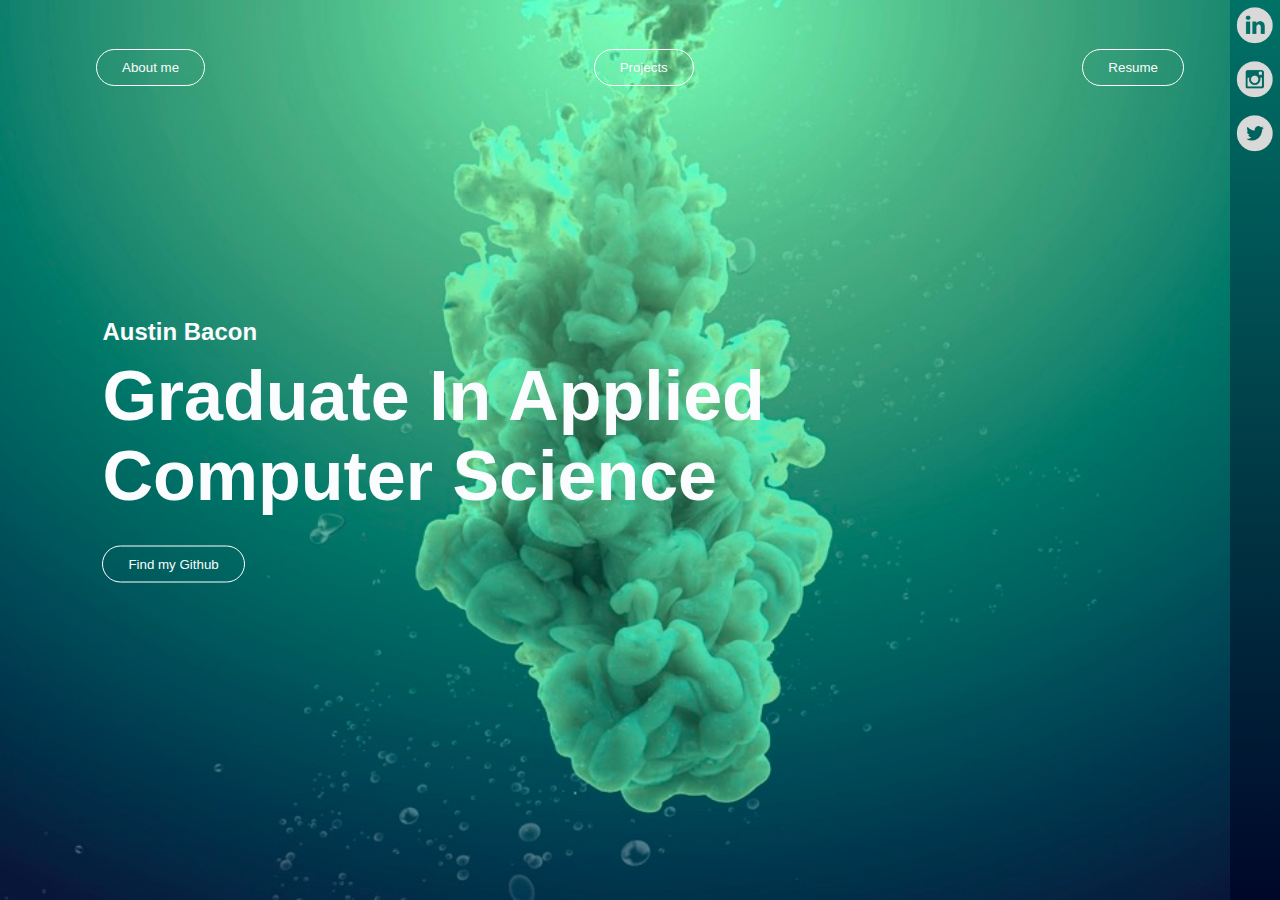
<file: index.html>
<!DOCTYPE html>
<html lang="en">
<head>
    <meta name="viewport" content="width=device-width, initial-scale=1.0">
    <title>Austin's Website</title>
    <link rel="stylesheet" href="style.css">
</head>
<body>
    <div class = "main">
        <div class = "navbar">

            <a href="aboutme.html">
                <button type = "button"> About me </button>
            </a>


            <a href="projects.html">
                <button type = "button"> Projects </button>
            </a>

            <a href="pics/Austin-Bacon-Resume.pdf" target="_blank">
                <button type = "button"> Resume </button>
            </a>

        </div>
        <div class="content">
            <h2>Austin Bacon</h2>
            <h1>Graduate In Applied <br> Computer Science </h1>
            <a href="https://github.com/akb364" target="_blank">
                <button type="button">Find my Github</button>
            </a>

        </div>
        <div class="side-bar">

            <div class="soc-links">
                <a href="https://www.linkedin.com/in/austin-bacon/" target="_blank">
                    <img src="pics/li.png">
                </a>
                <a href="https://www.instagram.com/austinbacon05/?hl=en" target="_blank">
                    <img src="pics/ig.png">
                </a>
                <a href="https://twitter.com/TheAustinBacon" target="_blank">
                    <img src="pics/tw3.png">
                </a>

            </div>
        </div>
        <div class="bubbles">
            <img src="pics/bubble.png">
            <img src="pics/bubble.png">
            <img src="pics/bubble.png">
            <img src="pics/bubble.png">
            <img src="pics/bubble.png">
            <img src="pics/bubble.png">
            <img src="pics/bubble.png">
        </div>
    </div>
</body>
</html>
</file>
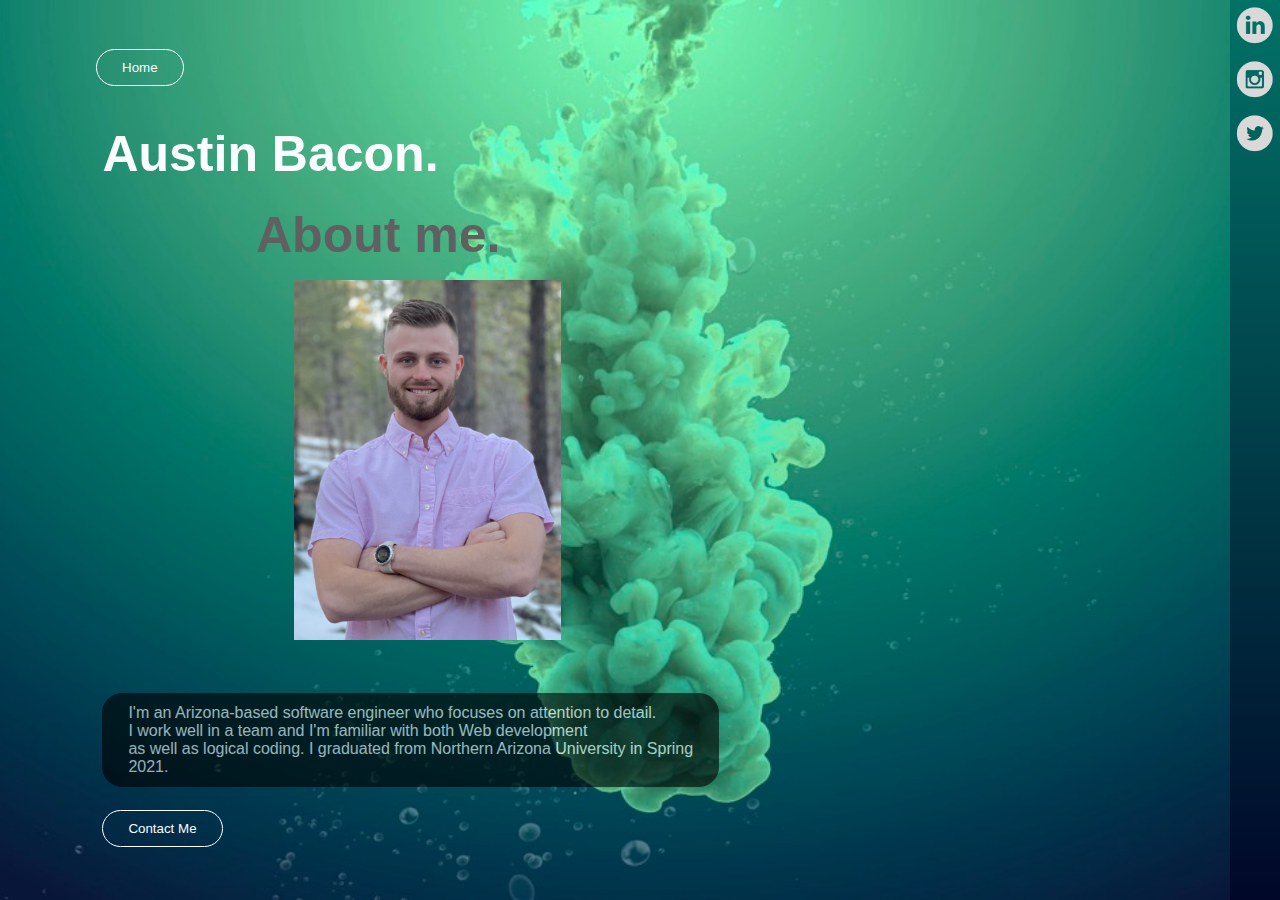
<file: aboutme.html>
<!DOCTYPE html>
<html lang="en">
<head>
    <meta name="viewport" content="width=device-width, initial-scale=1.0">
    <title>Austin's Projects</title>
    <link rel="stylesheet" href="style.css">
</head>
<body>
<div class="aboutme">
    <div class="navbar">
        <a href="index.html">
            <button type="button">Home</button>
        </a>
    </div>

        <h1 class="aboutmecontent">Austin Bacon.</h1>
        <h1 class="aboutmecontentlower">About me.</h1>
    <img src="pics/AustinBacon.jpeg" class="austin">
        <div class="textbox">
            <p class="aboutcontent">I'm an Arizona-based software engineer who focuses on attention to detail. <br> I work well in a team and I'm familiar with both Web development <br> as well as logical coding.
                I graduated from Northern Arizona University in Spring <br>2021.

            </p>
        </div>
        <a href="mailto:akbacon05@gmail.com">
            <button type = "button" class="contactme"> Contact Me </button>
        </a>
    <div class="side-bar">

        <div class="soc-links">
            <a href="https://www.linkedin.com/in/austin-bacon/" target="_blank">
                <img src="pics/li.png">
            </a>
            <a href="https://www.instagram.com/austinbacon05/?hl=en" target="_blank">
                <img src="pics/ig.png">
            </a>
            <a href="https://twitter.com/TheAustinBacon" target="_blank">
                <img src="pics/tw3.png">
            </a>

        </div>
    <div class="bubbles">
        <img src="pics/bubble.png">
        <img src="pics/bubble.png">
        <img src="pics/bubble.png">
        <img src="pics/bubble.png">
        <img src="pics/bubble.png">
        <img src="pics/bubble.png">
        <img src="pics/bubble.png">
    </div>
</div>

</body>
</html>
</file>
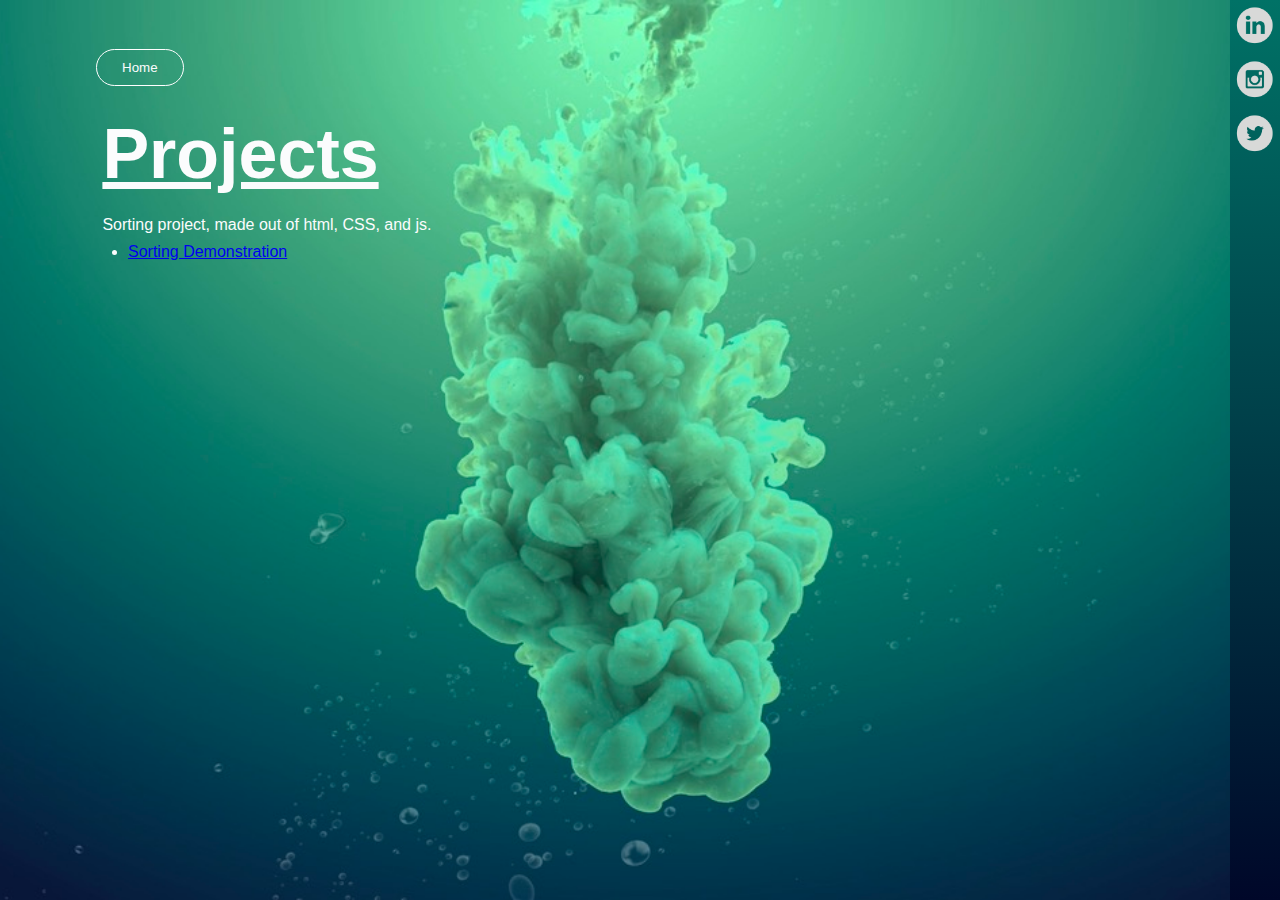
<file: projects.html>
<!DOCTYPE html>
<html lang="en">
<head>
    <meta name="viewport" content="width=device-width, initial-scale=1.0">
    <title>Austin's Projects</title>
    <link rel="stylesheet" href="style.css">
</head>
<body>
<div class="main">
    <h1 class="aboutmecontent">
        <u>Projects</u>
    </h1>
    <div class="navbar">
        <a href="index.html">
            <button type="button">Home</button>
        </a>

    </div>
    <div>
        <p style="position: absolute; color: #fbfcfd; left: 8%; top: 24%;">
            Sorting project, made out of html, CSS, and js.
        </p>
        <ul style="color: #fbfcfd; position: absolute; left: 10%; top: 27%;" >
            <li><a href="sorter.html">Sorting Demonstration</a> </li>
        </ul>

    </div>
    <div class="side-bar">

        <div class="soc-links">
            <a href="https://www.linkedin.com/in/austin-bacon/" target="_blank">
                <img src="pics/li.png">
            </a>
            <a href="https://www.instagram.com/austinbacon05/?hl=en" target="_blank">
                <img src="pics/ig.png">
            </a>
            <a href="https://twitter.com/TheAustinBacon" target="_blank">
                <img src="pics/tw3.png">
            </a>

        </div>
    <div class="bubbles">
        <img src="pics/bubble.png">
        <img src="pics/bubble.png">
        <img src="pics/bubble.png">
        <img src="pics/bubble.png">
        <img src="pics/bubble.png">
        <img src="pics/bubble.png">
        <img src="pics/bubble.png">
    </div>
</div>

</body>
</html>
</file>
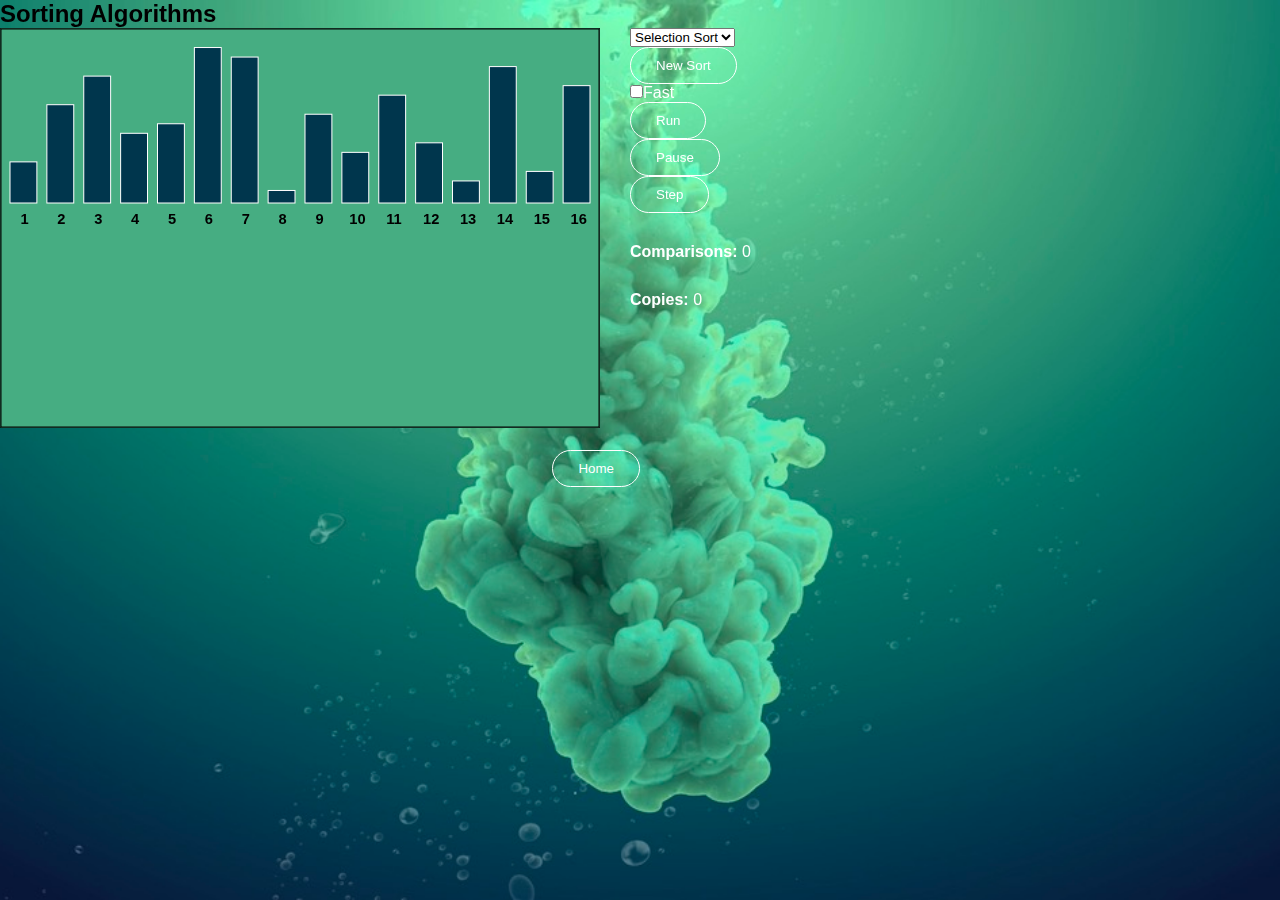
<file: sorter.html>
<!DOCTYPE html PUBLIC "-//W3C//DTD HTML 4.01 Transitional//EN"
        "http://www.w3.org/TR/html4/loose.dtd">
<html>
<head>
    <link rel="stylesheet" href="stylesorter.css">
    <meta http-equiv="Content-Type" content="text/html; charset=utf-8">
    <title>Sorting with HTML Canvas</title>
    <script src="Jquery/jquery-1.6.1.min.js" type="text/javascript"></script>
    <!--[if lt IE 9]>
    <script src="excanvas.js"></script>
    <![endif]-->
    <script type="text/javascript">

        var borderColor = "#000000";  // I would use 'const', not 'var', but it breaks in IE
        var barColor = "#00364D";
        var finishedBarColor = "#fff";
        var movingBarColor = "#DDD";
        var movingBarOutlineColor = "#888";
        var boxColor = "#D0D";
        var multiBoxColor = "#000000";
        var maxColor = "#F00";

        var barGap = 10;

        var IDLE = 0;     // possible values for the "state" variable.
        var STARTING = 1;
        var RUN = 2;
        var STEPPING = 3;
        var PAUSED = 4;

        var state = IDLE;

        var g;  // graphic context for drawing on the canvas.
        var width, height;  // width and height of the canvas.

        var barWidth, barHeight, minBarHeight, barIncrement; // measurements used for drawing.
        var leftOffset, firstRow_y, secondRow_y, textAscent;

        var method;  // The sorting method that is being used, coded as 1,2,3,4,5; controlled by a select element.

        var fast = false;  // Things move faster when this is true;  the value is controlled by a checkbox.

        var item = new Array();  // a 33-element array containing the numbers to be sorted in positions 1 to 16.
                                 // item[0] holds the value of temp.  positions 17 - 33 are used in MergeSort.
                                 // a value of -1 in this array means that no item is present.  When an item
                                 // is in its final position, 100 is added to the value as a signal that the
                                 // item should be drawn in black.

        var tempOn = false;     // Variables that control the extra stuff that is sometimes drawn, in addition to items.
        var mergeBox = [ -1, -1, -1 ];;
        var multiBoxLoc = { x: -1, y: -1 };
        var movingItemLoc = { x: -1, y: -1 };
        var maxLoc, hiLoc, loLoc, box1Loc, box2Loc, movingItem;

        var copyCt; // Number of copies done so far in the current sort.
        var compCt; // Number of comparisons done so far in the current sort.

        var timeout = null;  // When non-null, indicates a pending timeout (so it can be cleared to stop the animation).

        function say1(message) { // put the message in the paragraph with id "message1"
            $("#message1").html(message);
        }

        function say2(message) {  // put the message in the paragraph with id "message2", unless running at "fast" speed
            if (!fast || state != RUN || message == "")
                $("#message2").html(message);
        }

        function stopRunning() {  // does any pending actions in the action queue (with no delay) and cancels any timeout.
            while (actionQueue.length > 0) {
                doAction(actionQueue.shift());
            }
            if (timeout) {
                clearTimeout(timeout);
                timeout = null;
            }
        }

        function setState(newState) {  // called whenever the state changes; sets enabled/disabled status of various elements.
            state = newState;
            $("#runBtn").attr("disabled", state == RUN || state == IDLE || state == STEPPING);
            $("#pauseBtn").attr("disabled", state != RUN);
            $("#stepBtn").attr("disabled", state == RUN || state == IDLE || state == STEPPING);
            $("#sortSelect").attr("disabled", state == RUN || state == PAUSED || state == STEPPING);
        }

        function newSort() {  // Set up to get ready for a new sort by storing items in random array positions, etc.
            stopRunning();
            setState(STARTING);
            valid = false;
            maxLoc = -1;
            hiLoc = -1;
            loLoc = -1;
            box1Loc = -1;
            box2Loc = -1;
            multiBoxLoc.x = -1;
            mergeBox[0] = [ -1, -1, -1 ];
            movingItem = -1;
            tempOn = false;
            for (var i = 1; i <= 16; i++)
                item[i] = i;
            for (var i = 16; i >= 2; i--) {
                var j = 1 + Math.floor(Math.random()*i);
                var temp = item[i];
                item[i] = item[j];
                item[j] = temp;
            }
            item[0] = -1;
            for (var i = 17; i < 33; i++)
                item[i] = -1;
            $("#compCt").html("0");
            $("#moveCt").html("0");
            compCt = 0;
            copyCt = 0;
            valid = false;
            say1("Click \"Run\" or \"Step\" to begin sorting.");
            say2("");
            draw();
        }

        //-------------------------------- Drawing ------------------------------------------

        function putItem(i) {  // draws item i from the array item[]; if item[i] is -1, nothing is drawn.
            var h = item[i];
            if (h == -1)
                return;
            var x,y,ht;
            if (h > 16) {
                ht = (h-100)*barIncrement + minBarHeight;
                g.fillStyle = finishedBarColor;
            }
            else {
                ht = h*barIncrement + minBarHeight;
                g.fillStyle = barColor;
            }
            if (i == 0) {
                x = leftOffset + ((barWidth+barGap)*15)/2;
                y = secondRow_y - ht;
            }
            else if (i < 17) {
                x = leftOffset + (i-1)*(barWidth+barGap);
                y = firstRow_y - ht;
            }
            else {
                x = leftOffset + (i-17)*(barWidth+barGap);
                y = secondRow_y - ht;
            }
            try {
                g.fillRect(x,y,barWidth,ht);
                g.strokeStyle = finishedBarColor;
                g.strokeRect(x,y,barWidth,ht);
            }
            catch (e) { // (Got an error during development when item[i] was undefined.  Shouldn't happen again. :-)
                if (timeout != null)
                    timeout.cancel();
                setState(IDLE);
                alert("Internal error while drawing!!??");
            }
        }

        function drawMovingItem() { // Draws an item that is being moved to animate the copying of an item from one place to another.
            var ht = movingItem*barIncrement + minBarHeight;
            g.fillStyle = movingBarColor;
            g.fillRect(movingItemLoc.x,movingItemLoc.y-ht,barWidth,ht);
            g.strokeColor = movingBarOutlineColor;
            g.strokeRect(movingItemLoc.x,movingItemLoc.y-ht,barWidth,ht);
        }

        function drawBox(boxLoc) { // draws a box around one of the items (indicated by boxLoc)
            var x,y;
            if (boxLoc == 0) {
                x = leftOffset + ((barWidth+barGap)*15)/2;
                y = secondRow_y;
            }
            else if (boxLoc < 17) {
                x = leftOffset + (boxLoc-1)*(barWidth+barGap);
                y = firstRow_y;
            }
            else {
                x = leftOffset + (boxLoc-17)*(barWidth+barGap);
                y = secondRow_y;
            }
            g.strokeStyle = boxColor;
            g.strokeRect(x-2,y-barHeight-2,barWidth+4,barHeight+4);
        }

        function drawMultiBox() {  // draws a box around items number multiBoxLoc.x through multiBoxLoc.y
            var x,y,wd;
            if (multiBoxLoc.x < 17) {
                y = firstRow_y;
                x = leftOffset + (multiBoxLoc.x-1) * (barWidth + barGap);
            }
            else {
                y = secondRow_y;
                x = leftOffset + (multiBoxLoc.x-17) * (barWidth + barGap);
            }
            wd = (multiBoxLoc.y - multiBoxLoc.x)*(barGap + barWidth) + barWidth;
            g.strokeStyle = multiBoxColor;
            g.strokeRect(x-4,y-barHeight-4,wd+8,barHeight+8);
        }

        function drawMergeListBoxes() { // Draws a pair of boxes around lists that are being merged in MergeSort
            var x,y,wd1,wd2;
            y = firstRow_y;
            x = leftOffset + (mergeBox[0]-1) * (barWidth + barGap);
            wd1 = (mergeBox[1] - mergeBox[0])*(barGap + barWidth) + barWidth;
            wd2 = (mergeBox[2] - mergeBox[0])*(barGap + barWidth) + barWidth;
            g.strokeStyle = multiBoxColor;
            g.strokeRect(x-4,y-barHeight-4,wd1+8,barHeight+8);
            g.strokeRect(x-4,y-barHeight-4,wd2+8,barHeight+8);
        }

        function draw() {  // Completely redraws the canvas to show the current state.
            g.clearRect(0,0,width,height);
            g.strokeStyle = borderColor;
            g.strokeRect(0,0,width,height);
            g.strokeRect(1,1,width-2,height-2);
            for (var i = 1; i <= 16; i++)
                putItem(i);
            g.fillStyle = borderColor;
            for (var i = 1; i <= 16; i++) {
                var sw = (i<10)? 6 : 12;
                g.fillText("" + i,leftOffset+(i-1)*(barWidth+barGap)+(barWidth-sw)/2,firstRow_y+6+textAscent);
            }
            for (var i = 17; i <= 32; i++)
                putItem(i);
            if (tempOn) {
                g.fillStyle = borderColor;
                var sw = 40;
                g.fillText("Temp",leftOffset + (16*barWidth+15*barGap - sw)/2, secondRow_y + 5 + textAscent);
                putItem(0);
            }
            if (maxLoc >= 0)
                drawMax();
            if (box1Loc >= 0)
                drawBox(box1Loc);
            if (box2Loc >= 0)
                drawBox(box2Loc);
            if (multiBoxLoc.x > 0)
                drawMultiBox();
            if (mergeBox[0] > 0)
                drawMergeListBoxes();
            if (movingItem >= 0)
                drawMovingItem();
        }

        // ---------------------------- Stepping through the sorts ------------------------------

        var actionQueue = new Array(); // A queue of pending actions for implmenting some aspects of the animation.

        var done = false;  // state variables for scripting the various sorting algorithms.
        var i, j, k;
        var hi, lo;
        var stack = new Array();
        var stackCt;
        var sortLength, end_i, end_j;
        var valid = false;  // false when a sort is just ready to start; set to true when the first step is taken.

        function copyItem(toItem, fromItem) {  // copy an item from one place to another (actually just enqueue actions to do so)
            if (fast) { // enqueue a single copy action when the "fast" checkbox is seledted.
                actionQueue.push( { action: "copy", from: fromItem, to: toItem, delay: 200 } );
            }
            else {  // enqueue a series of actions that move the item gradually from old position to new.
                var x1, y1, x2, y2;
                if (toItem == 0) {
                    x2 = leftOffset + ((barWidth+barGap)*15)/2;
                    y2 = secondRow_y;
                }
                else if (toItem < 17) {
                    x2 = leftOffset + (toItem-1)*(barWidth+barGap);
                    y2 = firstRow_y;
                }
                else {
                    x2 = leftOffset + (toItem-17)*(barWidth+barGap);
                    y2 = secondRow_y;
                }
                if (fromItem == 0) {
                    x1 = leftOffset + ((barWidth+barGap)*15)/2;
                    y1 = secondRow_y;
                }
                else if (fromItem < 17) {
                    x1 = leftOffset + (fromItem-1)*(barWidth+barGap);
                    y1 = firstRow_y;
                }
                else {
                    x1 = leftOffset + (fromItem-17)*(barWidth+barGap);
                    y1 = secondRow_y;
                }
                var dist = Math.round(Math.sqrt( (x1-x2)*(x1-x2) + (y1-y2)*(y1-y2) ));
                var ct = Math.round(dist / 3);
                if (ct > 25)
                    ct = 25;
                else if (ct < 6)
                    ct = 6;
                actionQueue.push( { action: "startmove", from: fromItem, x: x1, y:y1, delay: 100 } );
                for (var i = 0; i <= ct; i++) {
                    actionQueue.push( { action: "move", x: x1 + Math.round(((x2-x1)*i)/ct), y: y1 + Math.round(((y2-y1)*i)/ct), delay: 25 } );
                }
                actionQueue.push( { action: "donemove", to: toItem, delay: 200 } );
            }
        }

        function swapItems (a, b) { // swaps two items; actually just enqueues actions to do that
            copyItem(0, a);
            copyItem(a, b);
            copyItem(b, 0);
        }

        function greaterThan(itemA, itemB) {  // test if one item is greater than another; boxes are shown around the two items.
            compCt++;
            $("#compCt").html("" + compCt);
            putBoxes(itemA,itemB);
            return (item[itemA] > item[itemB]);
        }

        function putBoxes(itemA,itemB) {  // show boxes around two items
            box1Loc = itemA;
            box2Loc = itemB;
        }

        function scriptSetup() {  // The first step in a sort
            method = $("#sortSelect").val();
            say2("");
            switch (method) {
                case "1":  {
                    j = 16;
                    i = 1;
                    say1("Phase 1:  largest item \"bubbles\" up to position 16");
                    tempOn = true;
                    break;
                }
                case "2":  {
                    j = 16;
                    i = 2;
                    say1("Phase 1:  Find the largest item and swap it with item 16");
                    say2("Item 1 is the largest item seen so far during this phase");
                    maxLoc = 1;
                    tempOn = true;
                    break;
                }
                case "3":  {
                    j = 0;
                    multiBoxLoc.x = 1;
                    multiBoxLoc.y = 1;
                    say1("The sublist in the box -- just item 1 for now -- is correctly sorted");
                    break;
                }
                case "4":  {
                    sortLength = 1;
                    i = 1;
                    end_i = 1;
                    j = 2;
                    end_j = 2;
                    k = 17;
                    lo = 0;
                    hi = 1;
                    say1("Phase 1:  Merge lists of length 1 into lists of length 2");
                    say2("First, merge item 1 with item 2.");
                    multiBoxLoc.x = 17;
                    multiBoxLoc.y = 18;
                    mergeBox = [ 1, 1, 2 ];
                    break;
                }
                case "5":  {
                    stackCt = 0;
                    hi = 16;
                    lo = 1;
                    k = 0;
                    i = 1;     // i and j are starting valuse for lo and hi
                    j = 16;
                    say1("Apply \"QuickSortStep\" to items 1 through 16.");
                    say2("The range of possible final positions for item 1 is boxed.");
                    multiBoxLoc.x = 1;
                    multiBoxLoc.y = 16;
                    tempOn = true;
                    break;
                }
            }
        }


        function scriptStep() {  // Do one step in a sort.  (A very long function!)
            switch (method) {
                case "1": // bubble sort
                    if (i==j)  {
                        say2("");
                        putBoxes(-1, -1);
                        if (j==2)  {
                            say1("The sort is finished.");
                            done = true;
                            tempOn = false;
                            item[1] = 100+item[1];
                        }
                        else {
                            j = j - 1;
                            i = 1;
                            say1("Phase " + (17 - j) + ":  next largest item bubbles up to position " + j);
                        }
                    }
                    else {
                        if (greaterThan(i, i + 1))  {
                            say2("Is item " + i + " bigger than item " + (i + 1) + "?  Yes, so swap them.");
                            swapItems(i, i + 1);
                        }
                        else {
                            say2("Is item " + i + " bigger than item " + (i + 1) + "?  No, so don't swap them.");
                        }
                        i = i + 1;
                        if (i==j)  {
                            actionQueue.push( { action: "finishItem", itemNum: j, delay: 100 } );
                        }
                    } // end case 1
                    break;
                case "2":  // selection sort
                    if (j==1)  {
                        say1("The sort is finished.");
                        say2("");
                        done = true;
                        item[1] = 100+item[1];
                        tempOn = false;
                    }
                    else if (i == -1)  {
                        say1("Phase " + (17 - j) + ":   Find the next largest item and move it to position " + j);
                        say2("Item 1 is the largest item seen so far during this phase");
                        i = 2;
                        maxLoc = 1;
                    }
                    else if (i > j)  {
                        putBoxes(-1, -1);
                        k = maxLoc;
                        actionQueue.push( {action: "maxoff", delay: 0} );
                        if (k==j)
                            say2("Item " + j + " is already in its correct location.");
                        else {
                            if (j==2)
                                say2("Swap item 2 with item 1");
                            else
                                say2("Swap item " + j +  " with maximum among items 1 through " + (j - 1));
                            swapItems(k, j);
                        }
                        actionQueue.push( { action: "finishItem", itemNum: j, delay: 100 } );
                        j = j - 1;
                        i = -1;
                    }
                    else if (greaterThan(i, maxLoc))  {
                        say2("Item " +  i + " is bigger than item " +  maxLoc + ", so item " +  i + " is now the max seen.");
                        maxLoc = i;
                        i = i + 1;
                    }
                    else {
                        say2("Item " +  i + " is smaller than item " + maxLoc + ", so item " + maxLoc + " is still the max seen.");
                        i = i + 1;
                    } // end case 2
                    break;
                case "3": // insertions sort
                    if (j==0)  {
                        say1("Phase 1: Insert item 2 into its correct position in the sorted list.");
                        say2("Copy item 2 to Temp.");
                        copyItem(0, 2);
                        j = 2;
                        i = 1;
                        tempOn = true;
                    }
                    else if (j==17)  {
                        multiBoxLoc.x = -1;
                        multiBoxLoc.y -1;
                        for (var x = 1; x <= 16; x++)
                            item[x] += 100;
                        say1("The sort is finished.");
                        done = true;
                        say2("");
                        tempOn = false;
                    }
                    else if (i==0)  {
                        say2("Temp is smaller than all items in the sorted list; copy it to position 1.");
                        copyItem(1, 0);
                        i = -1;
                    }
                    else if (i == -1)  {
                        putBoxes(-1, -1);
                        say1("Items 1 through " + j + " now form a sorted list.");
                        say2("");
                        multiBoxLoc.x = 1;
                        multiBoxLoc.y = j;
                        j = j + 1;
                        i = -2;
                    }
                    else if (i == -2)  {
                        say1("Phase " + (j - 1) + ": Insert item " + j + "  into its correct position in the sorted list.");
                        say2("Copy item " + j + " to Temp.");
                        copyItem(0, j);
                        i = j - 1;
                    }
                    else if (greaterThan(i, 0))  {
                        say2("Is item " + i + " bigger than Temp?  Yes, so move it up to position " + (i + 1));
                        copyItem(i + 1, i);
                        i = i - 1;
                    }
                    else {
                        say2("Is item " +  i + " bigger than Temp?  No, so Temp belongs in position " + (i + 1));
                        copyItem(i + 1, 0);
                        i = -1;
                    }  // end case 3
                    break;
                case "4": // merge sort
                    if ((lo==1) && (sortLength==8))  {
                        for (var x = 1; x <= 16; x++)
                            item[x] += 100;
                        say1("The sort is finished.");
                        say2("");
                        done = true;
                    }
                    else if (lo==1)  {
                        hi = hi + 1;
                        sortLength = sortLength * 2;
                        say1("Phase " + hi + ":  Merge lists of length " + sortLength + " into lists of length " + (sortLength * 2));
                        k = 17;
                        i = 1;
                        j = sortLength + 1;
                        end_i = i + sortLength - 1;
                        end_j = j + sortLength - 1;
                        say2("First, merge items " + i + " through " + end_i + " with items " + j + " through " + end_j);
                        multiBoxLoc.x = i + 16;
                        multiBoxLoc.y = end_j + 16;
                        mergeBox = [ i, end_i, end_j ];
                        lo = 0;
                    }
                    else if ((end_i < i) && (end_j < j))  {
                        if (k==33)  {
                            multiBoxLoc.x = -1;
                            multiBoxLoc.y = -1;
                            mergeBox = [ -1, -1, -1 ];
                            say2("Copy merged items back to original list.");
                            for (var n = 1; n < 17; n++) {
                                actionQueue.push( { action: "copy", from: n + 16, to: n, delay: 100 } );
                            }
                            lo = 1;
                        }
                        else {
                            end_i = end_i + 2 * sortLength;
                            end_j = end_j + 2 * sortLength;
                            j = end_i + 1;
                            i = j - sortLength;
                            if (sortLength == 1)
                                say2("Next, merge item " + i + " with item " + j);
                            else
                                say2("Next, merge items " + i + " through " + end_i + " with items " + j + " through " + end_j);
                            multiBoxLoc.x = i + 16;
                            multiBoxLoc.y = end_j + 16;
                            mergeBox = [ i, end_i, end_j ];
                        }
                    }
                    else if (end_i < i)  {
                        putBoxes(-1, -1);
                        say2("List 1 is empty; move item " +  j + " to the merged list.");
                        copyItem(k, j);
                        j = j + 1;
                        k = k + 1;
                    }
                    else if (end_j < j)  {
                        putBoxes(-1, -1);
                        say2("List 2 is empty; move item " +  i + " to the merged list.");
                        copyItem(k, i);
                        i = i + 1;
                        k = k + 1;
                    }
                    else if (greaterThan(i, j))  {
                        say2("Is item " +  j + " smaller than item " + i +  "?  Yes, so move item " + j + " to merged list");
                        copyItem(k, j);
                        j = j + 1;
                        k = k + 1;
                    }
                    else {
                        say2("Is item " + j + " smaller than item " + i + "?  No, so move item " + i + " to merged list");
                        copyItem(k, i);
                        i = i + 1;
                        k = k + 1;
                    }  // end case 4
                    break;
                case "5": // quicksort
                    if (k==0)  {
                        if (hi==lo)  {
                            say2("There is only one item in the range; it is already in its final position.");
                            item[hi] = 100+item[hi];
                            multiBoxLoc.x = -1;
                            multiBoxLoc.y = -1;
                            k = 1;
                        }
                        else {
                            say2("Copy item " + lo + " to Temp");
                            copyItem(0, lo);
                            k = -1;
                        }
                    }
                    else if (k==1)  {
                        if (stackCt==0)  {
                            say1("The sort is finished.");
                            say2("");
                            tempOn = false;
                            done = true;
                        }
                        else {
                            hi = stack[stackCt];
                            lo = stack[stackCt - 1];
                            j = hi;
                            i = lo;
                            stackCt = stackCt - 2;
                            say1("Apply \"QuickSortStep\" to items " + lo + " through " + hi);
                            say2("The range of possible final positions for item " + lo + " is boxed");
                            multiBoxLoc.x = lo;
                            multiBoxLoc.y = hi;
                            k = 0;
                        }
                    }
                    else if (k==2)  {
                        say2("Item " + hi + " is in final position; smaller items below and bigger items above");
                        multiBoxLoc.x = -1;
                        multiBoxLoc.y = -1;
                        item[hi] = 100+item[hi];
                        if (hi < j)  {
                            stack[stackCt + 1] = hi + 1;
                            stack[stackCt + 2] = j;
                            stackCt = stackCt + 2;
                        }
                        if (hi > i)  {
                            stack[stackCt + 1] = i;
                            stack[stackCt + 2] = hi - 1;
                            stackCt = stackCt + 2;
                        }
                        k = 1;
                    }
                    else if (hi==lo)  {
                        putBoxes(-1, -1);
                        say2("Only one possible position left for Temp; copy Temp to position "  + hi);
                        copyItem(hi, 0);
                        k = 2;
                    }
                    else if (item[lo]==-1)  {
                        if (greaterThan(0, hi))  {
                            say2("Item " + hi + " is smaller than Temp, so move it; Temp will end up above it");
                            copyItem(lo, hi);
                            lo = lo + 1;
                            multiBoxLoc.x = lo;
                            multiBoxLoc.y = hi;
                        }
                        else {
                            say2("Item " + hi + " is bigger than Temp, so Temp will end up below it");
                            hi = hi - 1;
                            multiBoxLoc.x = lo;
                            multiBoxLoc.y = hi;
                        }
                    }
                    else if (item[hi]==-1)  {
                        if (greaterThan(lo, 0))  {
                            say2("Item " +  lo + " is bigger than Temp, so move it; Temp will end up below it");
                            copyItem(hi, lo);
                            hi = hi - 1;
                            multiBoxLoc.x = lo;
                            multiBoxLoc.y = hi;
                        }
                        else {
                            say2("Item " + lo + " is smaller than Temp, so Temp will end up above it");
                            lo = lo + 1;
                            multiBoxLoc.x = lo;
                            multiBoxLoc.y = hi;
                        }
                    }  // end case 5
            } // end switch
        }  // end scriptStep()

        function doAction(what) {  // perform one action from the action queue; actions are encoded as objects.
            switch (what.action) {
                case "copy":
                    item[what.to] = item[what.from];
                    item[what.from] = -1;
                    copyCt++;
                    $("#moveCt").html("" + copyCt);
                    break;
                case "startmove": //alert("start move " + what.from);
                    movingItem = item[what.from];
                    item[what.from] = -1;
                    movingItemLoc.x = what.x;
                    movingItemLoc.y = what.y;
                    break;
                case "move":
                    movingItemLoc.x = what.x;
                    movingItemLoc.y = what.y;
                    break;
                case "donemove":  //alert("end move " + what.to + "," + movingItem);
                    item[what.to] = movingItem;
                    movingItem = -1;
                    copyCt++;
                    $("#moveCt").html("" + copyCt);
                    break;
                case "finishItem":
                    item[what.itemNum] += 100;
                    break;
                case "maxoff":
                    maxLoc = -1;
                    break;
            }
        }

        function frame() {  // do one frame of the animation; set timeout for next frame if appropriate.
            timeout = null;
            fast = $("#fastCheckbox").attr("checked");
            if (actionQueue.length > 0) {
                var what;
                do {
                    what = actionQueue.shift();
                    doAction(what);
                } while (actionQueue.length > 0 && what.delay == 0);
                timeout = setTimeout(frame,Math.max(5,what.delay));
            }
            else {
                if (!valid){
                    scriptSetup();
                    valid = true;
                    done = false;
                    if (state == RUN)
                        timeout = setTimeout(frame, fast? 100 : 1000);
                }
                else {
                    scriptStep();
                    if (!done && state == RUN)
                        timeout = setTimeout(frame, fast? 100 : 1000);
                }
                if (done)
                    setState(IDLE);
                else if (state == STEPPING)
                    setState(PAUSED);
            }
            if (done && actionQueue.length == 0)
                setState(IDLE);
            else if (state == STEPPING && actionQueue.length == 0)
                setState(PAUSED);
            draw();
        }


        // ---------------------------- Control and Initialization -------------------------------

        function doRun() { // handler for "Run" button
            if (state == RUN || state == IDLE || state == STEPPING)
                return; // won't happen if button enable/disable is functioning
            setState(RUN);
            frame();
        }

        function doStep() { // handler for "Step" button
            if (state == RUN || state == IDLE || state == STEPPING)
                return; // won't happen if button enable/disable is functioning
            setState(STEPPING);
            frame();
        }

        function doPause() { // handler for "Pause" button
            if (state != RUN)
                return; // won't happen if button enable/disable is functioning
            stopRunning();
            setState(PAUSED);
            draw();
        }

        function doNew() { // handler for "New" button
            newSort();
        }

        $(function() { // initialization; called by jQuery when the document is ready.
            var canvas = document.getElementById("sortcanvas"); // A reference to the canvas element.
            if (! canvas ||  ! canvas.getContext ) {
                // This browser apparently does not support canvasses since the canvas
                // element has no getContext function (or doesn't even exist).  Give up!
                $("#message1").html("Sorry, your browser doesn't support the canvas element.");
                return;
            }
            g = canvas.getContext("2d");
            if ( ! g.fillText ) {  // eliminate missing function error in excanvas.js for IE 8 and earlier
                g.fillText = function() { };
            }
            g.font = "bold 11pt sans-serif";
            width = canvas.width;
            height = canvas.height;
            var x = (width - 20 + barGap)/16;
            barWidth =  x - barGap;
            textAscent = 15;
            leftOffset = (width - 16*barWidth - 15*barGap)/2;
            barHeight = (height - 40 - 2*textAscent) / 2;
            barIncrement = (barHeight-3)/17;
            minBarHeight = barHeight - 17*barIncrement;
            firstRow_y = barHeight + 10;
            secondRow_y = 2*barHeight + 25 + textAscent;
            $("#sortSelect").val(2);
            $("#fastCheckbox").attr("checked", false);
            $("#runBtn").click(doRun);
            $("#stepBtn").click(doStep);
            $("#pauseBtn").click(doPause);
            $("#newBtn").click(doNew);
            $("#fastCheckbox").change(function() { if ($("#fastCheckbox").attr("checked")) say2(""); } );
            newSort();
        });
    </script>
</head>
<body>

<div style="position: absolute;" class="main">
    <div class="navbar">
        <a href="index.html">
            <button type="button" style="position: absolute; right: 50%; top: 50%;">Home</button>
        </a>
    </div>
    <h2 class="header">Sorting Algorithms</h2>

    <div style="float: left;">
        <canvas id="sortcanvas" width=600% height=400%></canvas>
    </div>
    <div style="float:left; margin-left:30px;">
        <p><select id="sortSelect">
            <option value="1">Bubble Sort</option>
            <option value="2">Selection Sort</option>
            <option value="3">Insertion Sort</option>
            <option value="4">Merge Sort</option>
            <option value="5">Quick Sort</option>
        </select></p>
        <p><button id="newBtn">New Sort</button></p>
        <p><input type=checkbox id="fastCheckbox"><label for="fastCheckbox">Fast</label></p>
        <p><button id="runBtn">Run</button></p>
        <p><button id="pauseBtn">Pause</button></p>
        <p><button id="stepBtn">Step</button></p>
        <p style="margin-top:30px;">
            <b>Comparisons:</b> <span id="compCt">0</span>
        </p>
        <p style="margin-top:30px;">
            <b>Copies: </b> <span id="moveCt">0</span>
        </p>
    </div>
    <div class="bubbles">
        <img src="pics/bubble.png">
        <img src="pics/bubble.png">
        <img src="pics/bubble.png">
        <img src="pics/bubble.png">
        <img src="pics/bubble.png">
        <img src="pics/bubble.png">
        <img src="pics/bubble.png">
    </div>
</div>
</body>
</html>
</file>
<file: style.css>
*{
    margin: 0;
    padding: 0;
    font-family: sans-serif;

}

@media screen and (min-width: 601px) {
    .aboutme h1 {
        font-size: 50px;
    }
}
@media screen and (max-width: 768px) {
    .aboutme h1{ width:100%; }
    .aboutme p{ width:100%; margin:0; border:none; }
}

img{
    max-width: 100%; height: auto;
}

.main{
    width: 100%;
    height: 100vh;
    background-image: url(pics/background.jpeg);
    background-size: cover;
    background-position: center;
    position: relative;
    overflow: hidden;

}

.aboutme{
    width: 100%;
    height: 100vh;
    background-image: url(pics/background.jpeg);
    background-size: cover;
    background-position: center;
    position: relative;
    overflow: hidden;
}

.aboutmecontent{
    color: #fbfcfd;
    position: absolute;
    top: 16%;
    left: 8%;
    transform: translateY(-50%);
    z-index: 2;
}

.aboutmecontentlower{
    color: #606060;
    position: absolute;
    top: 25%;
    left: 20%;
    transform: translateY(-50%);
    z-index: 2;
}

.contactme{
    color: #fbfcfd;
    padding: 10px 25px;
    position: absolute;
    background: transparent;
    border: 1px solid #fff;
    border-radius: 20px;
    outline: none;
    top: 90%;
    left: 8%;
}

.textbox p{
    opacity: 0.6;
    border: 1px solid black;
    background-color: #000000;
    filter: alpha(opacity=60);
    padding: 10px 25px;
    border-radius: 20px;
}

.austin{
    height: 40%;
    padding: 10px 25px;
    position: absolute;
    left: 21%;
    top: 30%;

}

.aboutcontent{
    color: #fbfcfd;
    position: absolute;
    top: 77%;
    left: 8%;
}

.navbar{
    width: 85%;
    height: 15%;
    margin: auto;
    display: flex;
    align-items: center;
    justify-content: space-between ;
}

button{
    color: #fbfcfd;
    padding: 10px 25px;
    background: transparent;
    border: 1px solid #fff;
    border-radius: 20px;
    outline: none;
    cursor: pointer;
}

.content{
    color: #fbfcfd;
    position: absolute;
    top: 50%;
    left: 8%;
    transform: translateY(-50%);
    z-index: 2;
}

.side-bar{
    width: 50px;
    height: 100vh;
    background: linear-gradient(#007266, #000729);
    position: absolute;
    right: 0;
    top: 0;
}

.menu{
    display: block;
    width: 25px;
    margin: 40px auto 0;
    cursor: pointer;
}

.soc-links img{
    width: 40px;
    margin: 5px auto;
    cursor: pointer;
}



.soc-links{
    width: 50px;
    text-align: center;
    position: absolute;
    top: 0%;

}



.bubbles img{
    width: 50px;
    animation: bubble 7s linear infinite;
}

@keyframes bubble {
    0%{
        transform: translateY(0);
        opacity: 0;
    }
    50%{
        opacity: 1;
    }
    70%{
        opacity: 1;
    }
    100%{
        transform: translateY(-80vh);
        opacity: 0;
    }

}

.bubbles{
    width: 100%;
    display: flex;
    align-items: center;
    justify-content: space-around;
    position: absolute;
    bottom: -70px;
}

.bubbles img:nth-child(1){
    animation-delay: 2s;
    width: 25px;
}
.bubbles img:nth-child(2){
    animation-delay: 1s;
}
.bubbles img:nth-child(3){
    animation-delay: 3s;
    width: 25px;
}
.bubbles img:nth-child(4){
    animation-delay: 4.5s;
}
.bubbles img:nth-child(5){
     animation-delay: 3s;
 }
.bubbles img:nth-child(6){
    animation-delay: 6s;
    width: 20px;
  }
.bubbles img:nth-child(7){
    animation-delay: 7s;
    width: 50px;
}
.listofprojects{
    color: #fbfcfd;
}
h1{
    font-size: 70px;
    margin: 10px 0 30px;
    line-height: 80px;
}
</file>
<file: stylesorter.css>
*{
    margin: 0;
    padding: 0;
    font-family: sans-serif;

}

canvas{
    background-color: #46AD82;

}
label{
    color: #ffffff;
}
#sortSelect{
    color: #000000;
}

h2{

}
.main{
    width: 100%;
    height: 100vh;
    background-image: url(pics/background.jpeg);
    background-size: cover;
    background-position: center;
    position: relative;
    overflow: hidden;

}

b{
    color: #ffffff;
}

span{
    color: #ffffff;
}

button{
    color: #ffffff;
    padding: 10px 25px;
    background: transparent;
    border: 1px solid #ffffff;
    border-radius: 20px;
    outline: none;
    cursor: pointer;
}


.bubbles img{
    width: 50px;
    animation: bubble 7s linear infinite;
}

@keyframes bubble {
    0%{
        transform: translateY(0);
        opacity: 0;
    }
    50%{
        opacity: 1;
    }
    70%{
        opacity: 1;
    }
    100%{
        transform: translateY(-80vh);
        opacity: 0;
    }

}

.bubbles{
    width: 100%;
    display: flex;
    align-items: center;
    justify-content: space-around;
    position: absolute;
    bottom: -70px;
}

header{
    position: absolute;
    left: 30%;
}


.bubbles img:nth-child(1){
    animation-delay: 2s;
    width: 25px;
}
.bubbles img:nth-child(2){
    animation-delay: 1s;
}
.bubbles img:nth-child(3){
    animation-delay: 3s;
    width: 25px;
}
.bubbles img:nth-child(4){
    animation-delay: 4.5s;
}
.bubbles img:nth-child(5){
    animation-delay: 3s;
}
.bubbles img:nth-child(6){
    animation-delay: 6s;
    width: 20px;
}
.bubbles img:nth-child(7){
    animation-delay: 7s;
    width: 50px;
}
</file>
